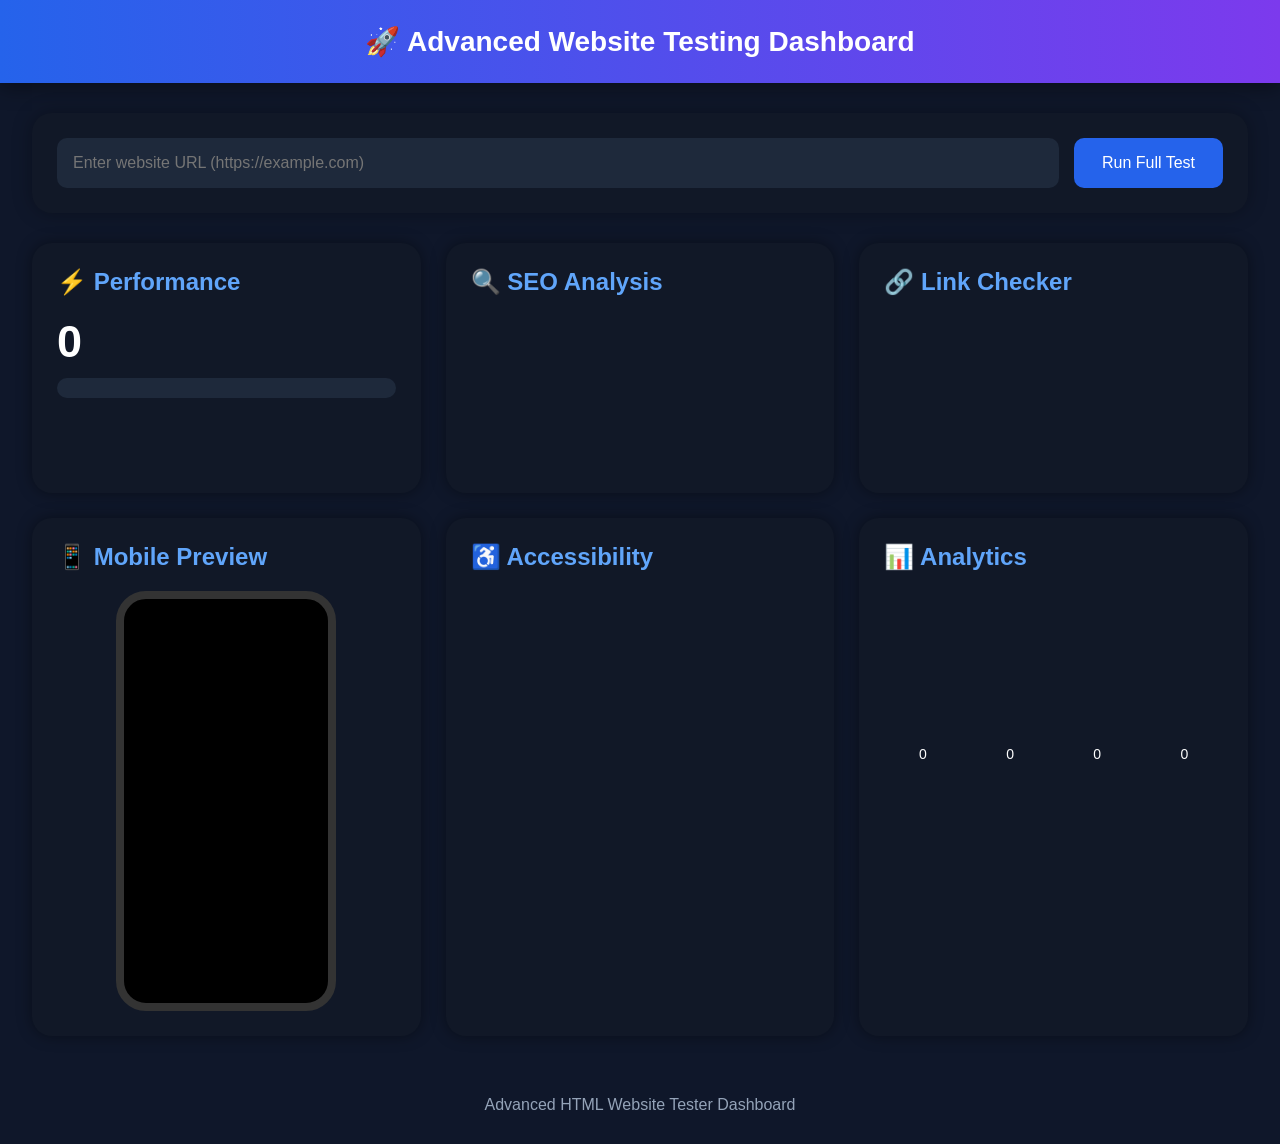
<file: testweb.html>
<!DOCTYPE html>
<html lang="en">
<head>

<meta charset="UTF-8">
<meta name="viewport" content="width=device-width, initial-scale=1.0">

<title>Advanced Website Testing Dashboard</title>

<link rel="preconnect" href="https://fonts.googleapis.com">
<link rel="preconnect" href="https://fonts.gstatic.com" crossorigin>

<style>

*{
    margin:0;
    padding:0;
    box-sizing:border-box;
}

body{
    font-family:Arial, sans-serif;
    background:#0f172a;
    color:white;
    overflow-x:hidden;
}

header{
    background:linear-gradient(90deg,#2563eb,#7c3aed);
    padding:25px;
    text-align:center;
    font-size:28px;
    font-weight:bold;
    box-shadow:0 4px 20px rgba(0,0,0,0.4);
}

.container{
    width:95%;
    max-width:1400px;
    margin:auto;
    padding:30px 0;
}

.top-box{
    background:#111827;
    padding:25px;
    border-radius:20px;
    margin-bottom:30px;
    box-shadow:0 0 20px rgba(0,0,0,0.3);
}

.input-group{
    display:flex;
    gap:15px;
    flex-wrap:wrap;
}

input{
    flex:1;
    padding:16px;
    border:none;
    border-radius:10px;
    font-size:16px;
    background:#1e293b;
    color:white;
}

button{
    padding:16px 28px;
    border:none;
    border-radius:10px;
    background:#2563eb;
    color:white;
    font-size:16px;
    cursor:pointer;
    transition:0.3s;
}

button:hover{
    background:#1d4ed8;
    transform:scale(1.03);
}

.grid{
    display:grid;
    grid-template-columns:repeat(auto-fit,minmax(300px,1fr));
    gap:25px;
}

.card{
    background:#111827;
    padding:25px;
    border-radius:20px;
    box-shadow:0 0 15px rgba(0,0,0,0.4);
    min-height:250px;
}

.card h2{
    margin-bottom:20px;
    color:#60a5fa;
}

.success{
    color:#22c55e;
}

.error{
    color:#ef4444;
}

.warning{
    color:#f59e0b;
}

.progress{
    width:100%;
    height:20px;
    background:#1e293b;
    border-radius:20px;
    overflow:hidden;
    margin-top:10px;
}

.bar{
    height:100%;
    width:0%;
    background:linear-gradient(90deg,#22c55e,#16a34a);
    transition:1s;
}

.links{
    max-height:250px;
    overflow:auto;
    margin-top:10px;
    padding-right:10px;
}

.links div{
    margin-bottom:8px;
    font-size:14px;
    word-break:break-all;
}

.score{
    font-size:45px;
    font-weight:bold;
    margin-top:20px;
}

.mobile-preview{
    width:220px;
    height:420px;
    background:black;
    border-radius:30px;
    margin:auto;
    overflow:hidden;
    border:8px solid #333;
    position:relative;
}

.mobile-preview iframe{
    width:100%;
    height:100%;
    border:none;
}

.footer{
    text-align:center;
    padding:30px;
    color:#94a3b8;
}

.loader{
    width:50px;
    height:50px;
    border:5px solid #1e293b;
    border-top:5px solid #2563eb;
    border-radius:50%;
    animation:spin 1s linear infinite;
    margin:auto;
    margin-top:20px;
    display:none;
}

@keyframes spin{
    100%{
        transform:rotate(360deg);
    }
}

.chart{
    display:flex;
    align-items:flex-end;
    gap:10px;
    height:180px;
    margin-top:20px;
}

.chart-bar{
    flex:1;
    background:linear-gradient(180deg,#3b82f6,#1d4ed8);
    border-radius:10px 10px 0 0;
    position:relative;
}

.chart-bar span{
    position:absolute;
    top:-25px;
    left:50%;
    transform:translateX(-50%);
    font-size:14px;
}

</style>

</head>
<body>

<header>
🚀 Advanced Website Testing Dashboard
</header>

<div class="container">

<div class="top-box">

<div class="input-group">

<input type="text"
id="url"
placeholder="Enter website URL (https://example.com)">

<button onclick="startTest()">
Run Full Test
</button>

</div>

<div class="loader" id="loader"></div>

</div>

<div class="grid">

<!-- PERFORMANCE -->
<div class="card">

<h2>⚡ Performance</h2>

<div class="score" id="speedScore">0</div>

<div class="progress">
<div class="bar" id="speedBar"></div>
</div>

<p id="speedText"></p>

</div>

<!-- SEO -->
<div class="card">

<h2>🔍 SEO Analysis</h2>

<div id="seoResults"></div>

</div>

<!-- LINKS -->
<div class="card">

<h2>🔗 Link Checker</h2>

<div class="links" id="links"></div>

</div>

<!-- MOBILE -->
<div class="card">

<h2>📱 Mobile Preview</h2>

<div class="mobile-preview">

<iframe id="mobileFrame"></iframe>

</div>

</div>

<!-- ACCESSIBILITY -->
<div class="card">

<h2>♿ Accessibility</h2>

<div id="accessibility"></div>

</div>

<!-- ANALYTICS -->
<div class="card">

<h2>📊 Analytics</h2>

<div class="chart">

<div class="chart-bar" id="bar1">
<span>0</span>
</div>

<div class="chart-bar" id="bar2">
<span>0</span>
</div>

<div class="chart-bar" id="bar3">
<span>0</span>
</div>

<div class="chart-bar" id="bar4">
<span>0</span>
</div>

</div>

</div>

</div>

</div>

<div class="footer">
Advanced HTML Website Tester Dashboard
</div>

<script>

async function startTest(){

    const url = document.getElementById("url").value;

    if(!url){

        alert("Enter website URL");

        return;
    }

    document.getElementById("loader").style.display = "block";

    // MOBILE PREVIEW
    document.getElementById("mobileFrame").src = url;

    // RESET
    document.getElementById("links").innerHTML = "";
    document.getElementById("seoResults").innerHTML = "";
    document.getElementById("accessibility").innerHTML = "";

    // SPEED TEST
    const start = performance.now();

    try{

        await fetch(url,{
            mode:'no-cors'
        });

    }catch{}

    const end = performance.now();

    const speed = Math.floor(end - start);

    const score = Math.max(1,100 - Math.floor(speed / 10));

    document.getElementById("speedScore").innerHTML = score;

    document.getElementById("speedBar").style.width = score + "%";

    document.getElementById("speedText").innerHTML =
    "Response Time: " + speed + " ms";

    // CHARTS
    animateBar("bar1",score);
    animateBar("bar2",Math.floor(Math.random()*100));
    animateBar("bar3",Math.floor(Math.random()*100));
    animateBar("bar4",Math.floor(Math.random()*100));

    // FETCH WEBSITE
    try{

        const response = await fetch(url);

        const html = await response.text();

        const parser = new DOMParser();

        const doc = parser.parseFromString(html,"text/html");

        // LINKS
        const links = doc.querySelectorAll("a");

        links.forEach(link=>{

            const href = link.getAttribute("href");

            const div = document.createElement("div");

            if(href){

                div.innerHTML =
                `<span class='success'>✔</span> ${href}`;

            }else{

                div.innerHTML =
                `<span class='error'>✖ Broken Link</span>`;

            }

            document.getElementById("links").appendChild(div);

        });

        // SEO
        const seo = document.getElementById("seoResults");

        const title = doc.querySelector("title");

        if(title){

            seo.innerHTML +=
            `<p class='success'>✔ Title Found</p>`;

        }else{

            seo.innerHTML +=
            `<p class='error'>✖ Missing Title</p>`;
        }

        const meta =
        doc.querySelector('meta[name="description"]');

        if(meta){

            seo.innerHTML +=
            `<p class='success'>✔ Meta Description Found</p>`;

        }else{

            seo.innerHTML +=
            `<p class='error'>✖ Missing Meta Description</p>`;
        }

        const h1 = doc.querySelectorAll("h1");

        seo.innerHTML +=
        `<p>H1 Tags: ${h1.length}</p>`;

        // ACCESSIBILITY
        const access =
        document.getElementById("accessibility");

        const images = doc.querySelectorAll("img");

        let missingAlt = 0;

        images.forEach(img=>{

            if(!img.getAttribute("alt")){

                missingAlt++;

            }

        });

        if(missingAlt > 0){

            access.innerHTML +=
            `<p class='warning'>
            ⚠ Missing ALT Tags: ${missingAlt}
            </p>`;

        }else{

            access.innerHTML +=
            `<p class='success'>
            ✔ All images have ALT tags
            </p>`;
        }

        access.innerHTML +=
        `<p>Total Images: ${images.length}</p>`;

    }catch(error){

        alert("Website blocked by CORS policy.\nUse local server.");

    }

    document.getElementById("loader").style.display = "none";

}

function animateBar(id,value){

    const bar = document.getElementById(id);

    bar.style.height = value + "%";

    bar.querySelector("span").innerHTML = value;

}

</script>

</body>
</html>
</file>
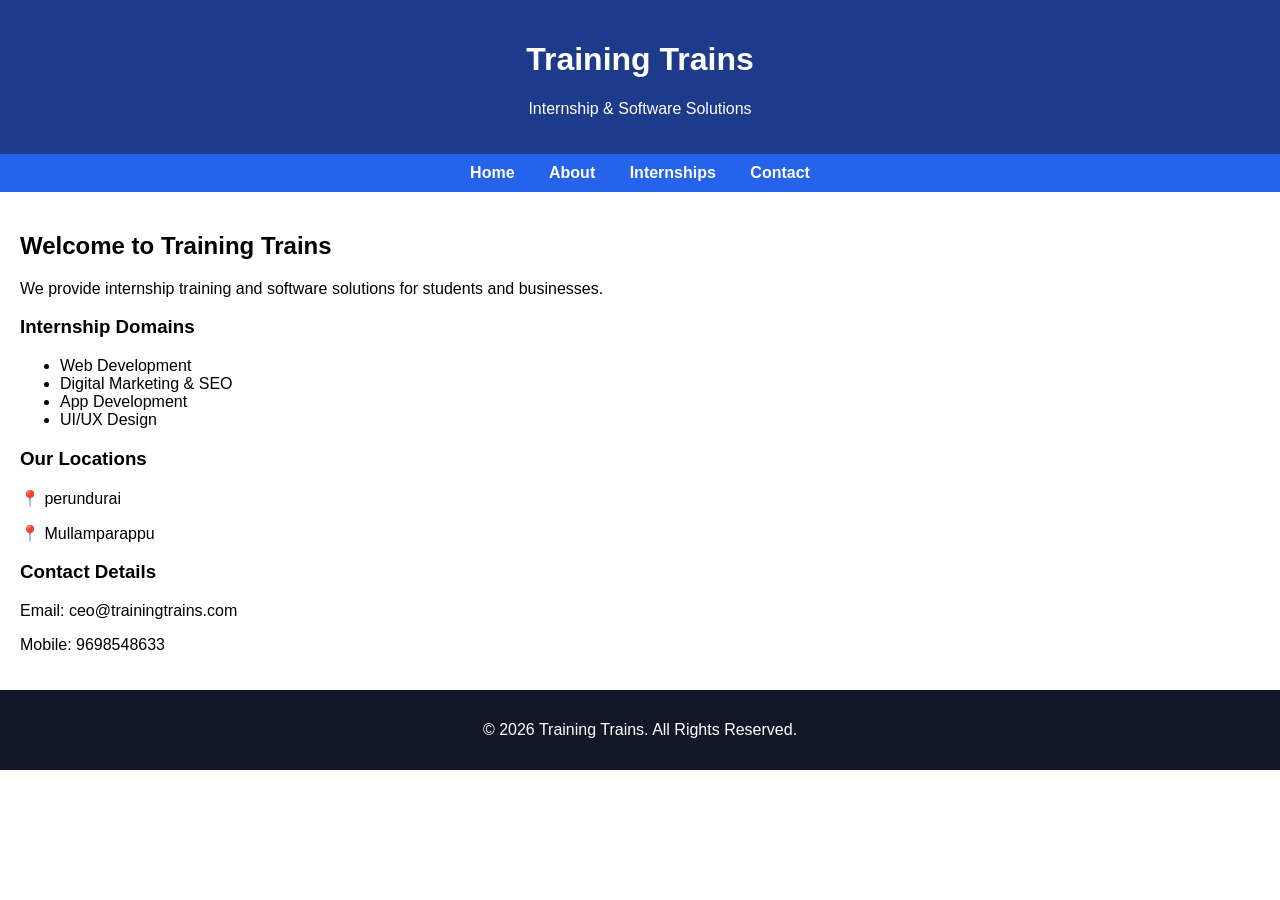
<file: website.html>
<!DOCTYPE html>
<html>
<head>
    <title>Training Trains</title>

    <style>
        body{
            font-family: Arial;
            margin: 0;
            padding: 0;
        }

        header{
            background-color: #1e3a8a;
            color: white;
            text-align: center;
            padding: 20px;
        }

        nav{
            background-color: #2563eb;
            padding: 10px;
            text-align: center;
        }

        nav a{
            color: white;
            margin: 15px;
            text-decoration: none;
            font-weight: bold;
        }

        section{
            padding: 20px;
        }

        footer{
            background-color: #111827;
            color: white;
            text-align: center;
            padding: 15px;
        }
    </style>
</head>

<body>

<header>
    <h1>Training Trains</h1>
    <p>Internship & Software Solutions</p>
</header>

<nav>
    <a href="#">Home</a>
    <a href="#">About</a>
    <a href="#">Internships</a>
    <a href="#">Contact</a>
</nav>

<section>
    <h2>Welcome to Training Trains</h2>

    <p>
        We provide internship training and software solutions
        for students and businesses.
    </p>

    <h3>Internship Domains</h3>

    <ul>
        <li>Web Development</li>
        <li>Digital Marketing & SEO</li>
        <li>App Development</li>
        <li>UI/UX Design</li>
    </ul>

    <h3>Our Locations</h3>

    <p>📍 perundurai</p>
    <p>📍 Mullamparappu</p>

    <h3>Contact Details</h3>

    <p>Email: ceo@trainingtrains.com</p>
    <p>Mobile: 9698548633</p>
</section>

<footer>
    <p>© 2026 Training Trains. All Rights Reserved.</p>
</footer>

</body>
</html>
</file>
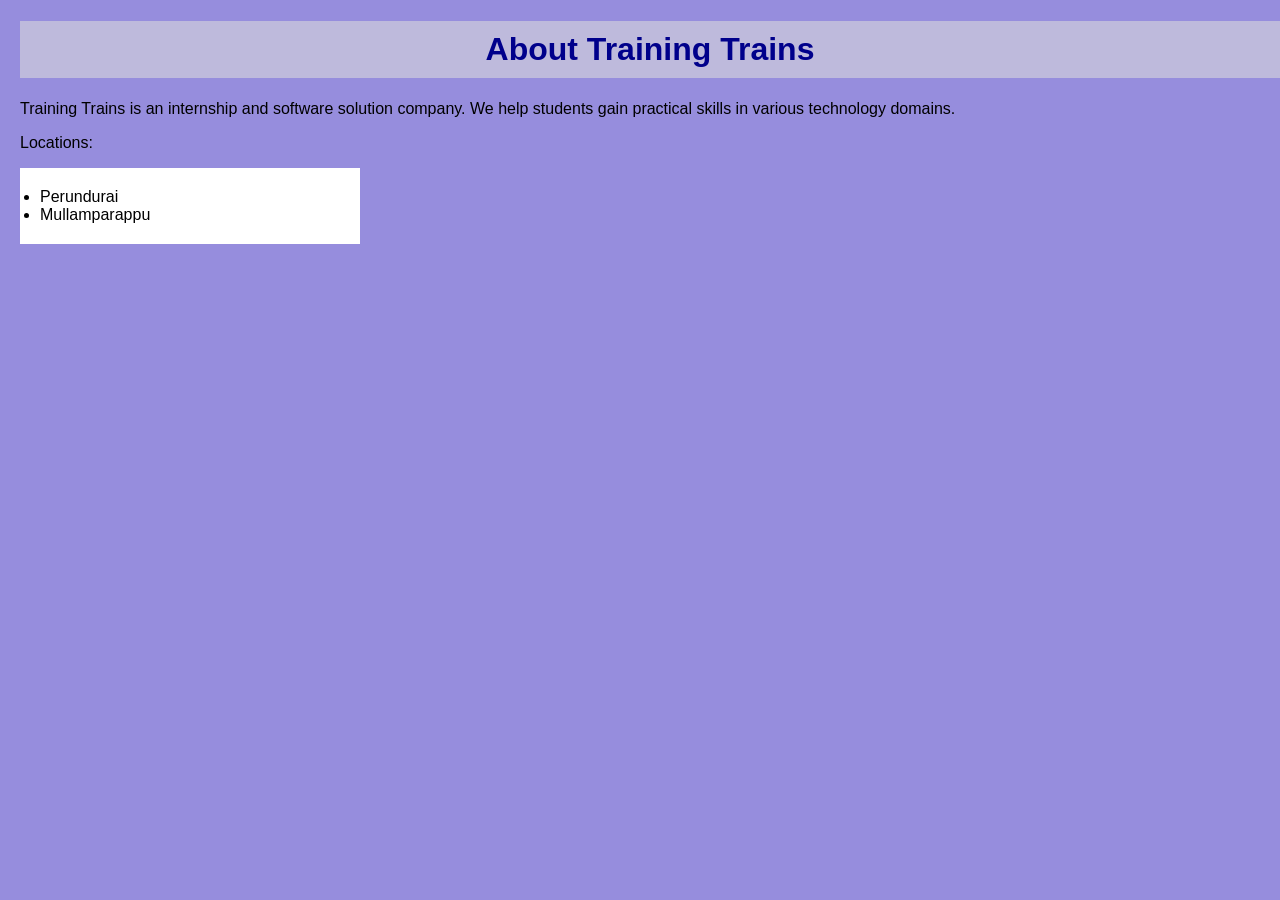
<file: structure/about.html>
<!DOCTYPE html>
<html>
<head>
    <title>About Us</title>
    <link rel="stylesheet" href="css/style.css">
</head>
<body>

<h1>About Training Trains</h1>

<p>
Training Trains is an internship and software solution company.
We help students gain practical skills in various technology domains.
</p>

<p>
Locations:
</p>

<ul>
    <li>Perundurai</li>
    <li>Mullamparappu</li>
</ul>

</body>
</html>
</file>
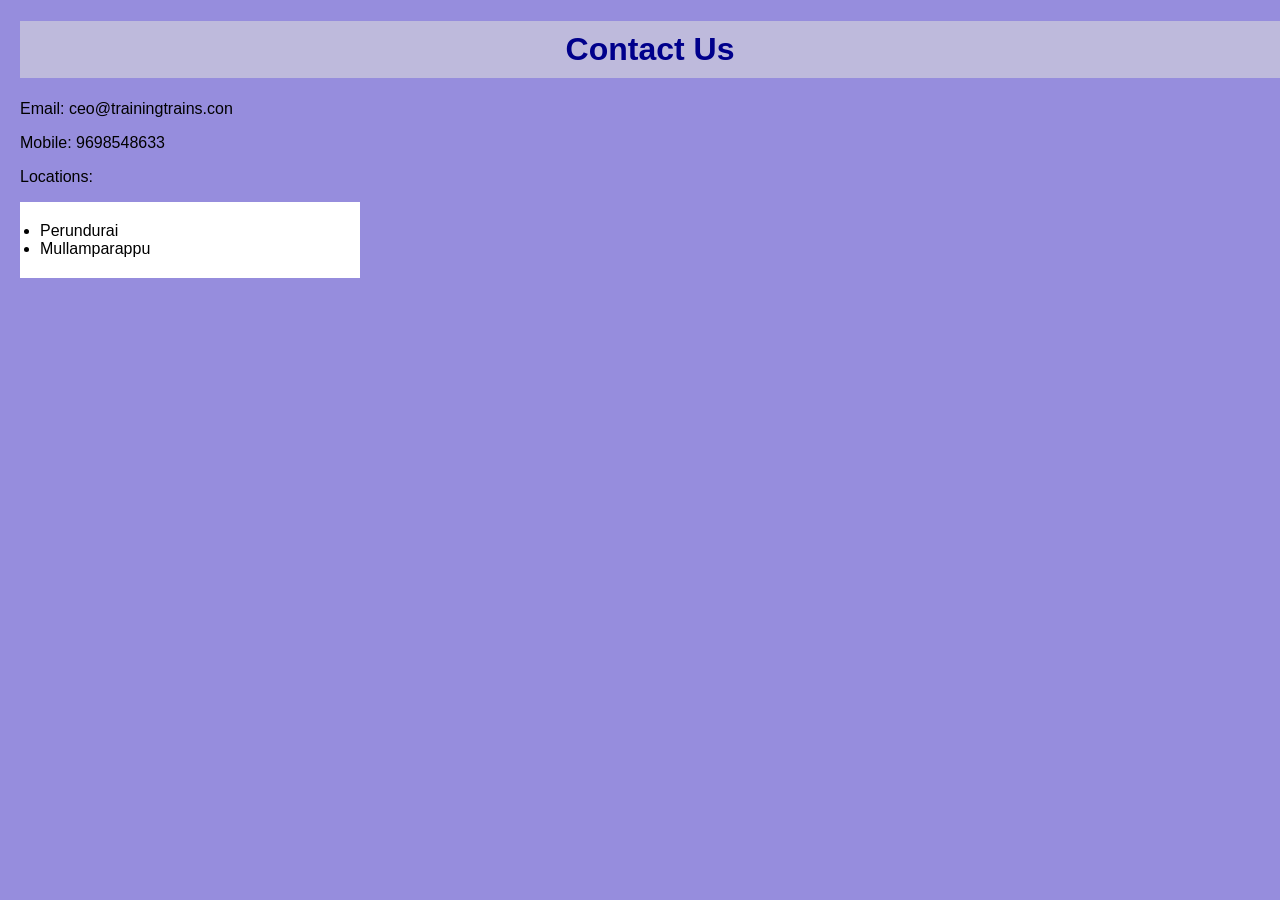
<file: structure/contact.html>
<!DOCTYPE html>
<html>
<head>
    <title>Contact</title>
    <link rel="stylesheet" href="css/style.css">
</head>
<body>

<h1>Contact Us</h1>

<p>Email: ceo@trainingtrains.con</p>

<p>Mobile: 9698548633</p>

<p>Locations:</p>

<ul>
    <li>Perundurai</li>
    <li>Mullamparappu</li>
</ul>

</body>
</html>
</file>
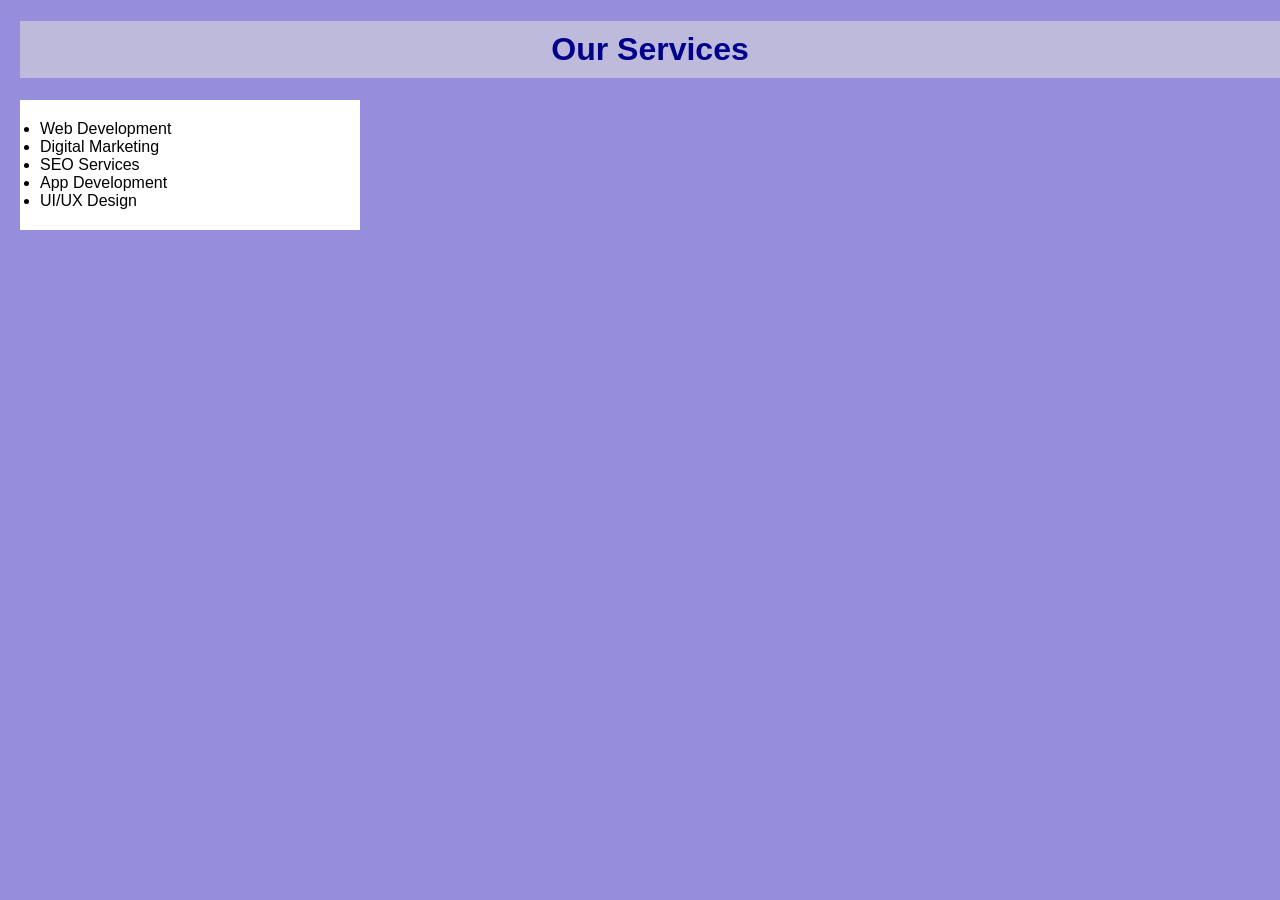
<file: structure/services.html>
<!DOCTYPE html>
<html>
<head>
    <title>Services</title>
    <link rel="stylesheet" href="css/style.css">
</head>
<body>

<h1>Our Services</h1>

<ul>
    <li>Web Development</li>
    <li>Digital Marketing</li>
    <li>SEO Services</li>
    <li>App Development</li>
    <li>UI/UX Design</li>
</ul>

</body>
</html>
</file>
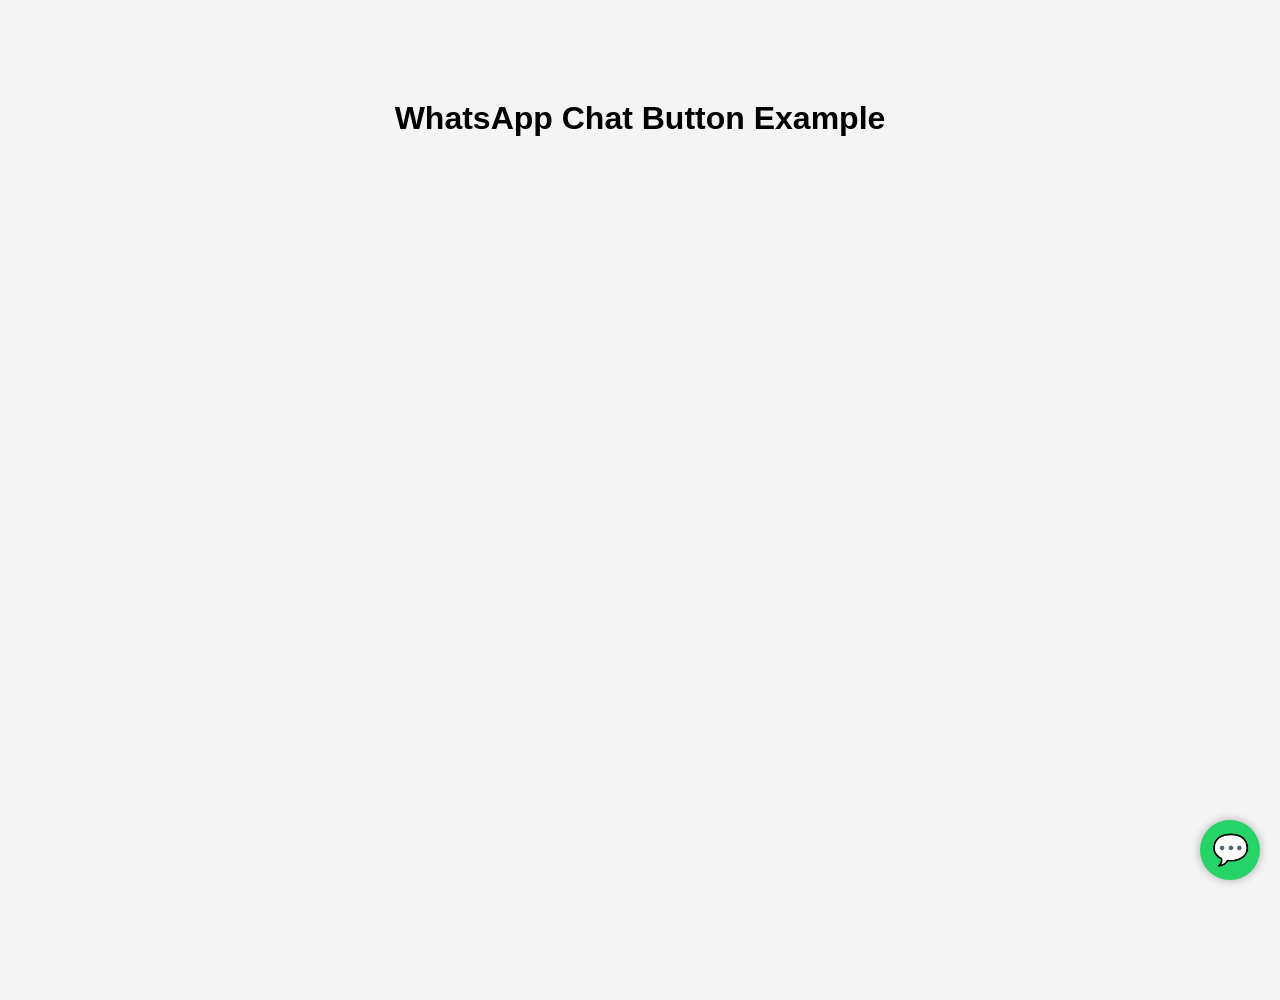
<file: structure/watsapp.html>
<!DOCTYPE html>
<html lang="en">
<head>
  <meta charset="UTF-8">
  <meta name="viewport" content="width=device-width, initial-scale=1.0">
  <title>WhatsApp Chat Button</title>

  <style>
    body{
      margin:0;
      padding:0;
      font-family:Arial, sans-serif;
      background:#f4f4f4;
      height:100vh;
    }

    /* WhatsApp Floating Button */
    .whatsapp-chat{
      position:fixed;
      bottom:20px;
      right:20px;
      background:#25D366;
      color:white;
      width:60px;
      height:60px;
      border-radius:50%;
      text-align:center;
      line-height:60px;
      font-size:30px;
      text-decoration:none;
      box-shadow:0 0 10px rgba(0,0,0,0.3);
      transition:0.3s;
    }

    .whatsapp-chat:hover{
      background:#1ebe5d;
      transform:scale(1.1);
    }
  </style>
</head>
<body>

  <h1 style="text-align:center; margin-top:100px;">
    WhatsApp Chat Button Example
  </h1>

  <!-- WhatsApp Button -->
  <a 
    href="https://wa.me/919698548633"
    class="whatsapp-chat"
    target="_blank">
    💬
  </a>

</body>
</html>
</file>
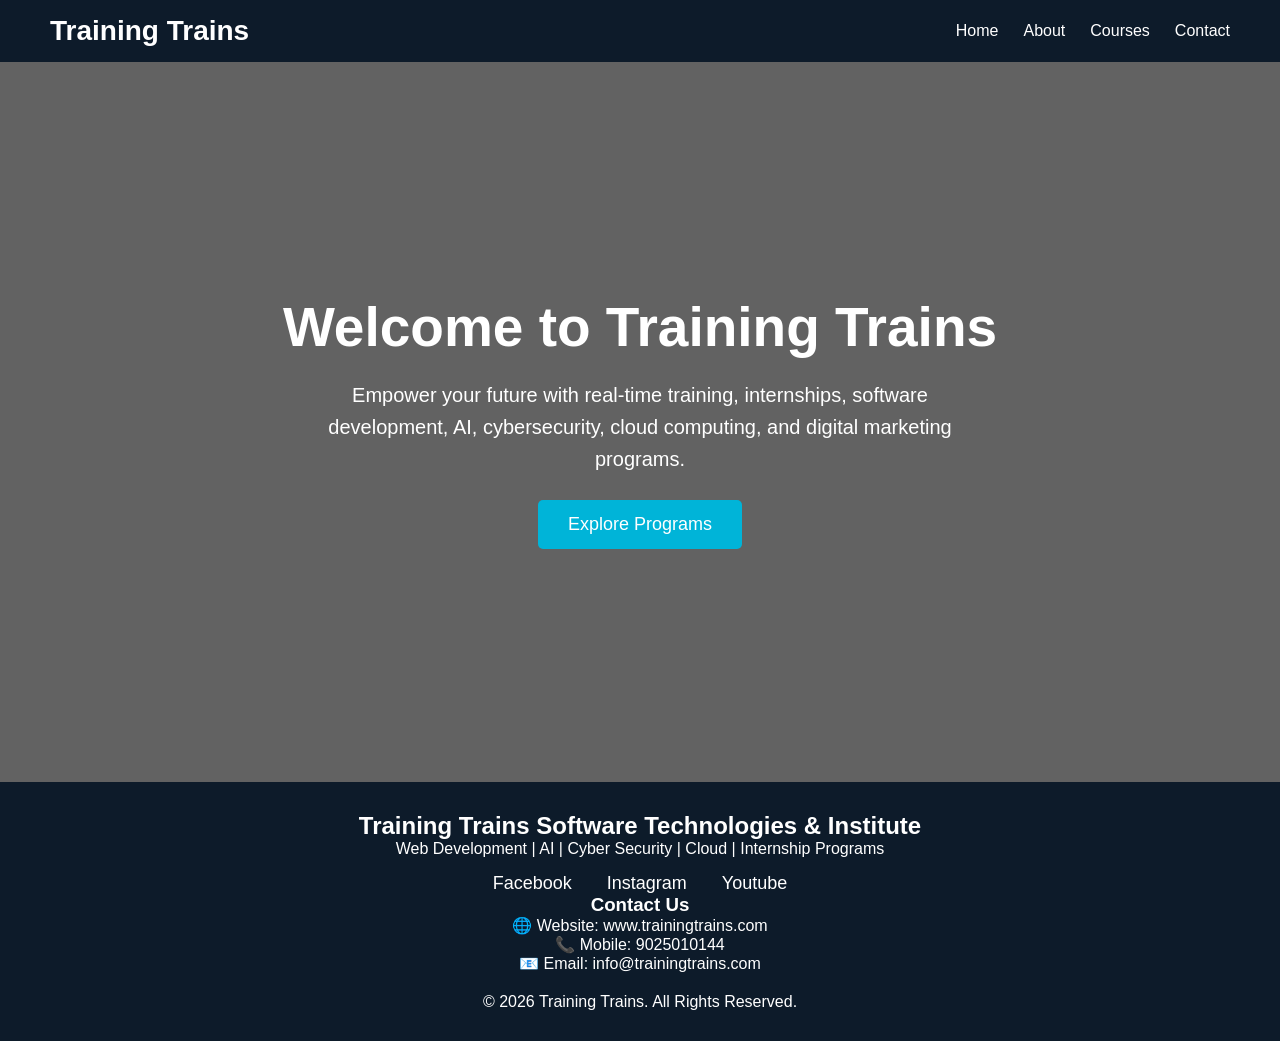
<file: structure/webhome.html/footer.html>
<!DOCTYPE html>
<html lang="en">
<head>
    <meta charset="UTF-8" />
    <meta name="viewport" content="width=device-width, initial-scale=1.0"/>
    <title>Training Trains</title>

    <style>
        *{
            margin:0;
            padding:0;
            box-sizing:border-box;
            font-family:Arial, sans-serif;
        }

        body{
            background:#f5f5f5;
        }

        /* Navigation */
        nav{
            background:#0d1b2a;
            padding:15px 50px;
            display:flex;
            justify-content:space-between;
            align-items:center;
        }

        .logo{
            color:#fff;
            font-size:28px;
            font-weight:bold;
        }

        .menu{
            list-style:none;
            display:flex;
            gap:25px;
        }

        .menu li a{
            text-decoration:none;
            color:#fff;
            font-size:16px;
            transition:0.3s;
        }

        .menu li a:hover{
            color:#00b4d8;
        }

        /* Hero Section */
        .hero{
            height:80vh;
            display:flex;
            justify-content:center;
            align-items:center;
            flex-direction:column;
            text-align:center;
            background:linear-gradient(rgba(0,0,0,0.6), rgba(0,0,0,0.6)),
            url('https://images.unsplash.com/photo-1522202176988-66273c2fd55f?q=80&w=1920') center/cover;
            color:#fff;
            padding:20px;
        }

        .hero h1{
            font-size:55px;
            margin-bottom:20px;
        }

        .hero p{
            font-size:20px;
            max-width:700px;
            line-height:1.6;
        }

        .btn{
            margin-top:25px;
            padding:14px 30px;
            background:#00b4d8;
            color:#fff;
            text-decoration:none;
            border-radius:5px;
            font-size:18px;
            transition:0.3s;
        }

        .btn:hover{
            background:#0077b6;
        }

        /* Footer */
        footer{
            background:#0d1b2a;
            color:#fff;
            text-align:center;
            padding:30px 20px;
        }

        .social-links{
            margin-top:15px;
        }

        .social-links a{
            color:#fff;
            text-decoration:none;
            margin:0 15px;
            font-size:18px;
            transition:0.3s;
        }

        .social-links a:hover{
            color:#00b4d8;
        }

        @media(max-width:768px){

            nav{
                flex-direction:column;
                gap:15px;
            }

            .menu{
                flex-direction:column;
                text-align:center;
            }

            .hero h1{
                font-size:38px;
            }

            .hero p{
                font-size:17px;
            }
        }
    </style>
</head>

<body>

    <!-- Navigation Menu -->
    <nav>
     <div class="logo">Training Trains</div>

        <ul class="menu">
            <li><a href="hhead.html">Home</a></li>
            <li><a href="about.html">About</a></li>
            <li><a href="internship.html">Courses</a></li>
            <li><a href="contact.html">Contact</a></li>
        </ul>
    </nav>

    <!-- Hero Section -->
    <section class="hero">
        <h1>Welcome to Training Trains</h1>

        <p>
            Empower your future with real-time training, internships,
            software development, AI, cybersecurity, cloud computing,
            and digital marketing programs.
        </p>

        <a href="#" class="btn">Explore Programs</a>
    </section>

    <!-- Footer -->
    <footer>
        <h2>Training Trains Software Technologies & Institute</h2>

        <p>
            Web Development | AI | Cyber Security | Cloud | Internship Programs  
        </p>

        <div class="social-links">
            <a href="https://www.facebook.com/traininngtrains/" target="_blank">
                Facebook
            </a>

            <a href="https://www.instagram.com/training_trains/" target="_blank">
                Instagram
            </a>

            <a href="https://www.youtube.com/@TrainingTrainsInternship/videos" target="_blank">
                Youtube
            </a>
             
        </div>

    <section class="contact" id="contact">
    <h3>Contact Us</h3>
    <p>🌐 Website: www.trainingtrains.com</p>
    <p>📞 Mobile: 9025010144</p>
    <p>📧 Email: info@trainingtrains.com</p>
    </section>


        <p style="margin-top:20px;">
            © 2026 Training Trains. All Rights Reserved.
        </p>
    </footer>

</body>
</html>
</file>
<file: structure/css/style.css>
body {
    font-family: Arial;
    margin: 20px;
    background-color: #3d2ec28a;
}

h1 {
    color: darkblue;
    text-align: center;
    background-color: rgba(221, 221, 221, 0.575);
    width: 100%;
    padding: 10px;
}
h2{
    text-align: center;
}

nav  {
    margin-right: 15px;
    text-decoration: none;
    color: black;
    text-align: center;
    gap: 190%;
}

ul {
    background: white;
    padding: 20px;
    width: 300px;
}
</file>
